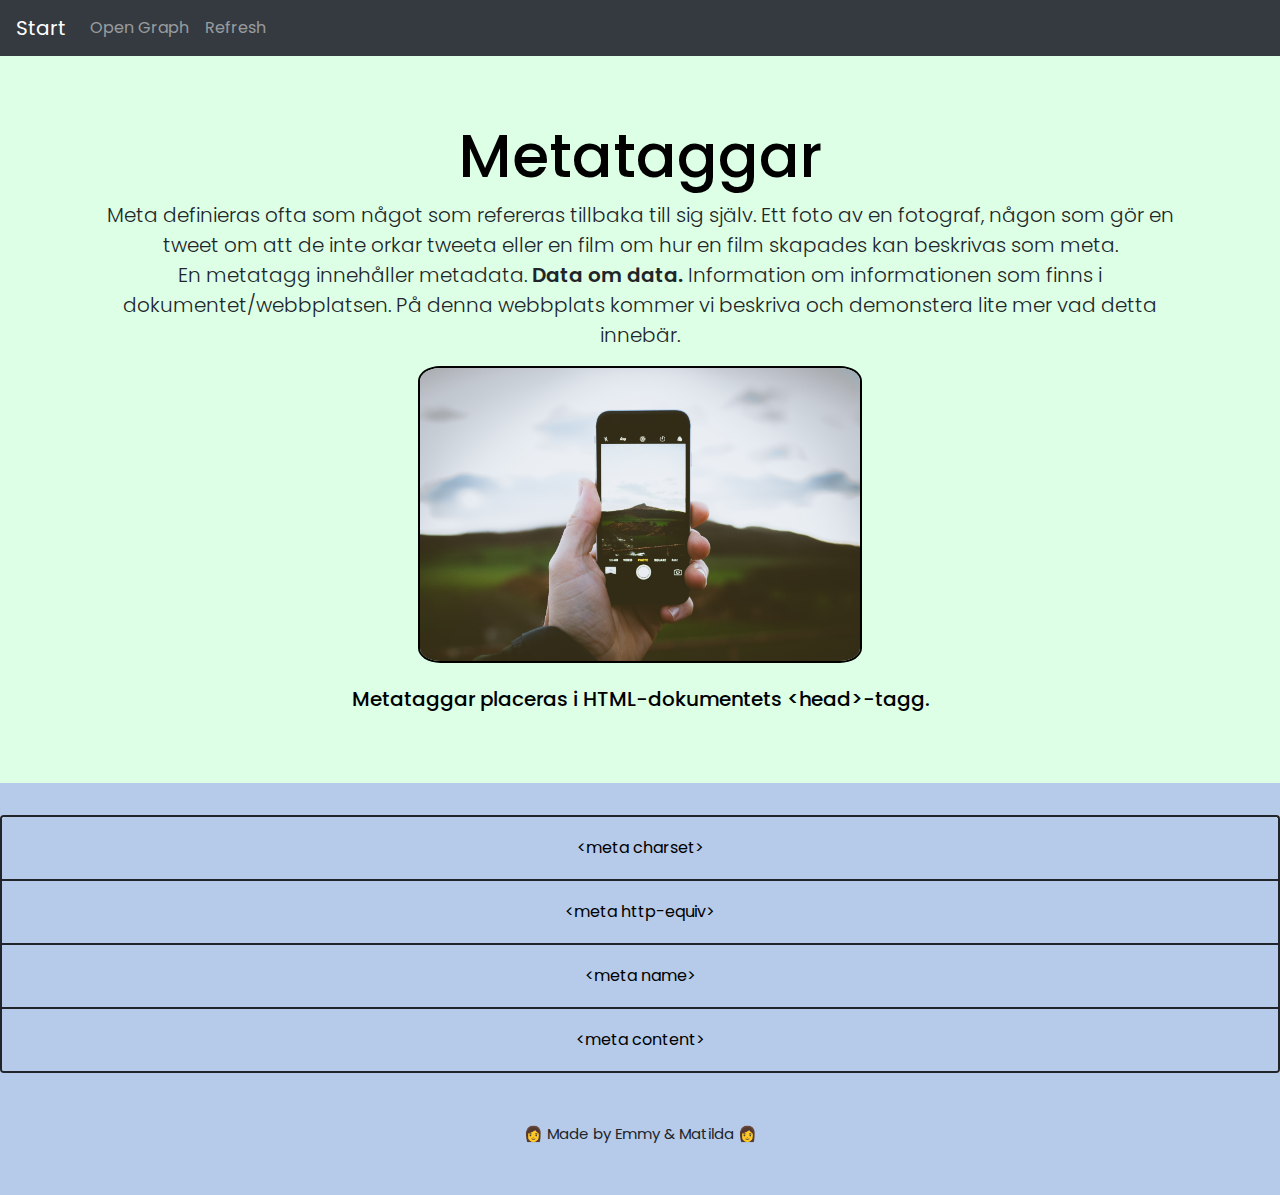
<file: index.html>
<!DOCTYPE html>
<html lang="en">

<head>
    <meta charset="UTF-8">
    <meta name="viewport" content="width=device-width, initial-scale=1.0">
    <meta http-equiv="X-UA-Compatible" content="ie=edge">
    <meta name="keywords" content="Metataggar, OG-taggar, Meta, Projektarbete">
    <meta name="description" content="En sida som handlar om metataggar.">
    <meta name="author" content="Emmy och Matilda">
    <title>Metataggar</title>
    <link rel="stylesheet" href="https://stackpath.bootstrapcdn.com/bootstrap/4.3.1/css/bootstrap.min.css"
        integrity="sha384-ggOyR0iXCbMQv3Xipma34MD+dH/1fQ784/j6cY/iJTQUOhcWr7x9JvoRxT2MZw1T" crossorigin="anonymous">
    <link rel="stylesheet" href="style.css" />
    <link href="https://fonts.googleapis.com/css?family=Poppins:400,700&display=swap" rel="stylesheet">
</head>

<body class="home">
    <!-- Navbar from Bootstrap-->
    <nav class="navbar navbar-expand-lg navbar-dark bg-dark">
        <a class="navbar-brand" href="index.html">Start</a>
        <button class="navbar-toggler" type="button" data-toggle="collapse" data-target="#navbarSupportedContent"
            aria-controls="navbarSupportedContent" aria-expanded="false" aria-label="Toggle navigation">
            <span class="navbar-toggler-icon"></span>
        </button>

        <div class="collapse navbar-collapse" id="navbarSupportedContent">
            <ul class="navbar-nav mr-auto">
                <li class="nav-item">
                    <a class="nav-link" href="opengraph.html">Open Graph</a>
                </li>
                <li class="nav-item">
                    <a class="nav-link" href="refresh.html">Refresh</a>
                </li>


            </ul>
        </div>
    </nav>
    <!-- Ovan, Navbar from Bootstrap -->

    <!-- Jumbotron from Bootstrap, H1-->
    <div class="jumbotron jumbotron-fluid">
        <div class="container">
            <h1 id="mouseover" onmouseover="mouse()" onmouseout="changeBack()">
                Metataggar</h1>

            <p class="lead"> Meta definieras ofta som något som refereras tillbaka till sig själv. Ett foto av en
                fotograf, någon som gör en tweet om att de inte orkar tweeta eller en film om hur en film skapades kan
                beskrivas som meta. <br> En metatagg innehåller metadata. <strong>Data om data.</strong> Information om
                informationen som
                finns i dokumentet/webbplatsen. På denna webbplats kommer vi beskriva och demonstera lite mer vad detta
                innebär. </p>
            <img class="phone" src="images/meta.jpg" alt="Bild på telefon som tar en bild">
            <br>
            <h2>Metataggar placeras i HTML-dokumentets &lt;head&gt;-tagg.</h2>
        </div>
    </div>
    <!-- Ovan, Jumbotron from Bootstrap, H1-->

    <!-- Collapse-meny från Bootstrap-->
    <div class="accordion" id="accordionExample">
        <div class="card">
            <div class="card-header" id="headingFour">
                <h2 class="mb-0">
                    <button class="btn btn-link collapsed" type="button" data-toggle="collapse"
                        data-target="#collapseFour" aria-expanded="false" aria-controls="collapseFour">
                        &lt;meta charset&gt;
                    </button>
                </h2>
            </div>
            <div id="collapseFour" class="collapse" aria-labelledby="headingFour" data-parent="#accordionExample">
                <div class="card-body">
                    <ul class="charset">
                        <li>Olika teckenuppsättningar. T.ex. ASCII:s teckenuppsättning, ISO-8859-6 och Unicodes.</li>
                        <li> Ange den teckenkodning som faktiskt används.</li>
                        <li>Teckenkodningen UTF-8 rekommenderas.</li>
                    </ul>
                    <img class="meta-charset" src="images/charset.jpg" alt="printscreen showing metatags">
                </div>
            </div>
        </div>
        <div class="card">
            <div class="card-header" id="headingOne">
                <h2 class="mb-0">
                    <button class="btn btn-link collapsed" type="button" data-toggle="collapse"
                        data-target="#collapseOne" aria-expanded="false" aria-controls="collapseOne">
                        &lt;meta http-equiv&gt;
                    </button>
                </h2>
            </div>
            <div id="collapseOne" class="collapse" aria-labelledby="headingOne" data-parent="#accordionExample">
                <div class="card-body">
                    <ul>
                        <li>content-type</li>
                        <li>default-style</li>
                        <li>refresh</li>
                    </ul>
                    <img class="meta-refresh" src="images/refresh.jpg" alt="printscreen showing metatags">
                </div>
            </div>
        </div>
        <div class="card">
            <div class="card-header" id="headingTwo">
                <h2 class="mb-0">
                    <button class="btn btn-link collapsed" type="button" data-toggle="collapse"
                        data-target="#collapseTwo" aria-expanded="false" aria-controls="collapseTwo">
                        &lt;meta name&gt;
                    </button>
                </h2>
            </div>
            <div id="collapseTwo" class="collapse" aria-labelledby="headingTwo" data-parent="#accordionExample">
                <div class="card-body">
                    <ul>
                        <li>author</li>
                        <li>description (SEO)</li>
                        <li>generator</li>
                        <li>keywords (SEO)</li>
                        <li>viewport (Responsiv design) </li>
                    </ul>
                    <img class="meta-name" src="images/meta-name.jpg" alt="printscreen showing metatags">
                </div>
            </div>
        </div>


        <div class="card">
            <div class="card-header" id="headingThree">
                <h2 class="mb-0">
                    <button class="btn btn-link collapsed" type="button" data-toggle="collapse"
                        data-target="#collapseThree" aria-expanded="false" aria-controls="collapseThree">
                        &lt;meta content&gt;
                    </button>
                </h2>
            </div>
            <div id="collapseThree" class="collapse" aria-labelledby="headingThree" data-parent="#accordionExample">
                <div class="card-body">
                    <ul>
                        <li>Används för att ange innehåll till &lt;meta name&gt; och &lt;meta http-equiv&gt;</li>
                    </ul>
                    <img class="meta-content" src="images/meta-content.jpg" alt="printscreen showing metatags">
                </div>
            </div>
        </div>
    </div>
    <!--Ovan, Collapse-meny från Bootstrap -->



    <footer>&#128105; Made by Emmy & Matilda &#128105;</footer>
    <script src="https://code.jquery.com/jquery-3.3.1.slim.min.js"
        integrity="sha384-q8i/X+965DzO0rT7abK41JStQIAqVgRVzpbzo5smXKp4YfRvH+8abtTE1Pi6jizo"
        crossorigin="anonymous"></script>
    <script src="https://cdnjs.cloudflare.com/ajax/libs/popper.js/1.14.7/umd/popper.min.js"
        integrity="sha384-UO2eT0CpHqdSJQ6hJty5KVphtPhzWj9WO1clHTMGa3JDZwrnQq4sF86dIHNDz0W1"
        crossorigin="anonymous"></script>
    <script src="https://stackpath.bootstrapcdn.com/bootstrap/4.3.1/js/bootstrap.min.js"
        integrity="sha384-JjSmVgyd0p3pXB1rRibZUAYoIIy6OrQ6VrjIEaFf/nJGzIxFDsf4x0xIM+B07jRM"
        crossorigin="anonymous"></script>
    <script src="script2.js"></script>
</body>

</html>
</file>
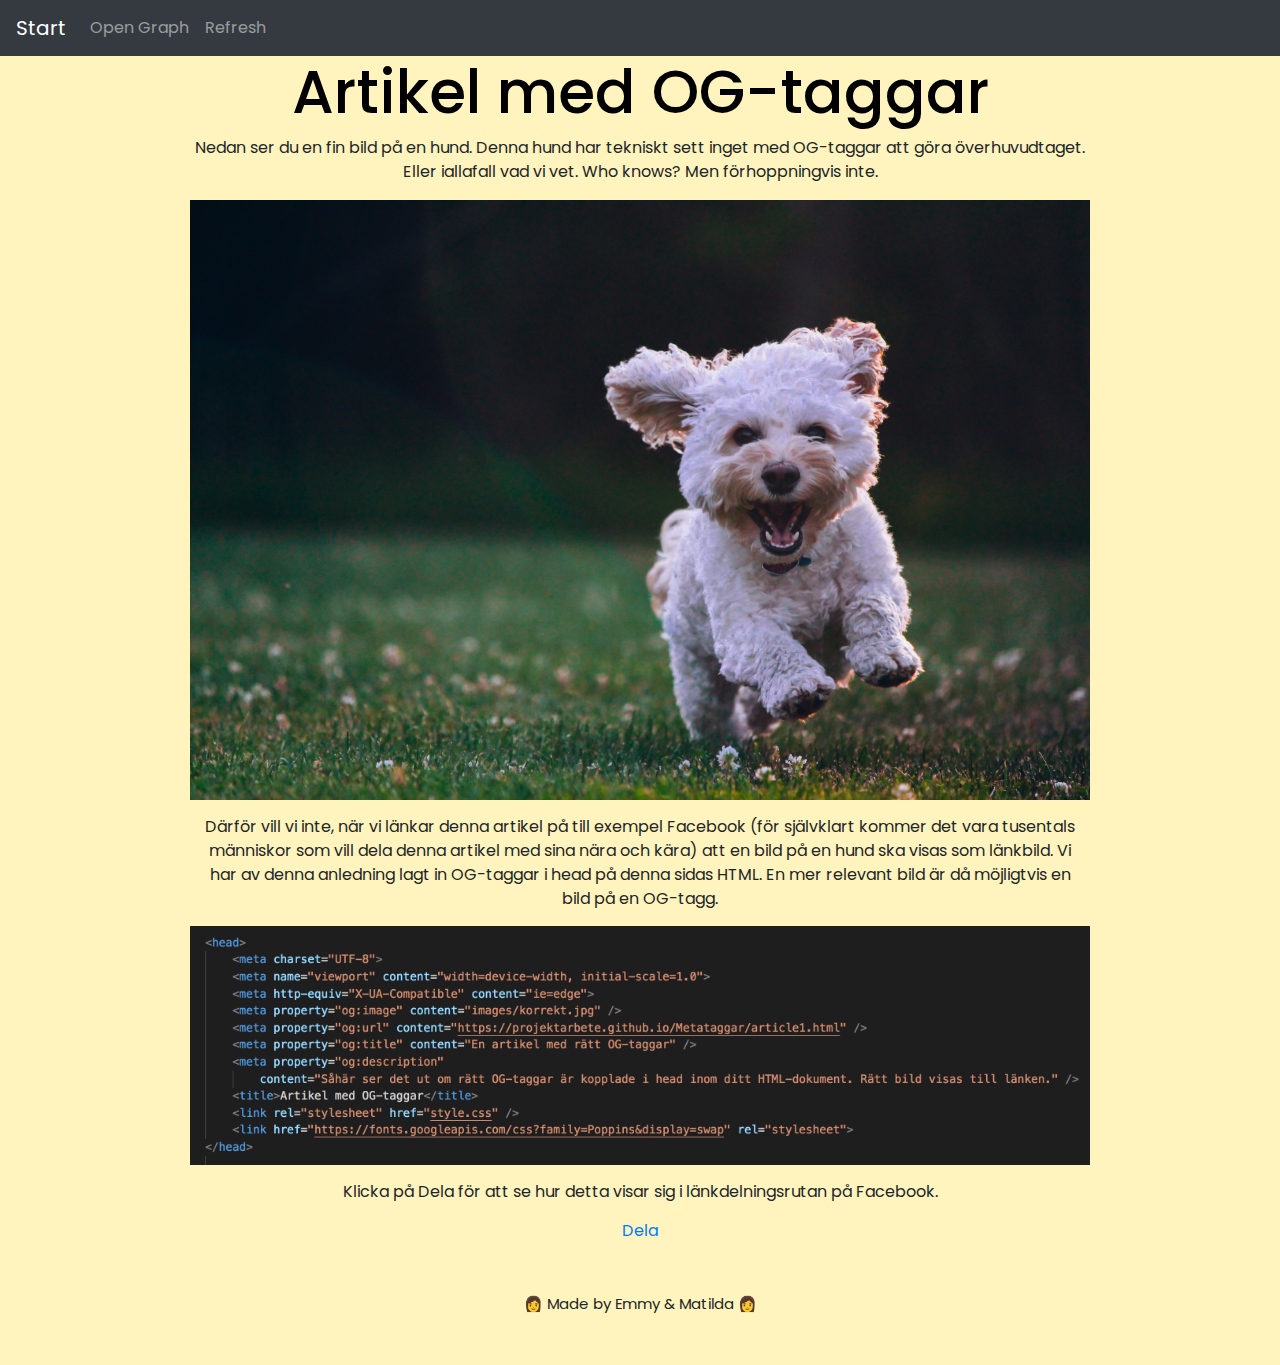
<file: article1.html>
<!DOCTYPE html>
<html lang="en">

<head>
    <meta charset="UTF-8">
    <meta name="viewport" content="width=device-width, initial-scale=1.0">
    <meta http-equiv="X-UA-Compatible" content="ie=edge">
    <meta property="og:image" content="images/ogtags.jpg">
    <meta property="og:image:width" content="1200px">
    <meta property="og:image:height" content="630px">
    <meta property="og:url" content="https://projektarbete.github.io/Metataggar/article1.html">
    <meta property="og:title" content="En artikel med rätt OG-taggar">
    <meta property="og:description"
        content="Såhär ser det ut om rätt OG-taggar är kopplade i head inom ditt HTML-dokument. Rätt bild visas till länken.">
    <title>Artikel med OG-taggar</title>
    <link rel="stylesheet" href="https://cdnjs.cloudflare.com/ajax/libs/font-awesome/4.7.0/css/font-awesome.min.css">
    <link rel="stylesheet" href="https://stackpath.bootstrapcdn.com/bootstrap/4.3.1/css/bootstrap.min.css"
        integrity="sha384-ggOyR0iXCbMQv3Xipma34MD+dH/1fQ784/j6cY/iJTQUOhcWr7x9JvoRxT2MZw1T" crossorigin="anonymous">
    <link rel="stylesheet" href="style.css" />
    <link href="https://fonts.googleapis.com/css?family=Poppins&display=swap" rel="stylesheet">
</head>

<body class="og-article">
    <!-- Navbar from Bootstrap-->
    <nav class="navbar navbar-expand-lg navbar-dark bg-dark">
        <a class="navbar-brand" href="index.html">Start</a>
        <button class="navbar-toggler" type="button" data-toggle="collapse" data-target="#navbarSupportedContent"
            aria-controls="navbarSupportedContent" aria-expanded="false" aria-label="Toggle navigation">
            <span class="navbar-toggler-icon"></span>
        </button>

        <div class="collapse navbar-collapse" id="navbarSupportedContent">
            <ul class="navbar-nav mr-auto">
                <li class="nav-item">
                    <a class="nav-link" href="opengraph.html">Open Graph</a>
                </li>
                <li class="nav-item">
                    <a class="nav-link" href="refresh.html">Refresh</a>
                </li>
            </ul>
        </div>
    </nav>
    <!-- Ovan, Navbar from Bootstrap -->
    <div class="content">
        <h1 id="mouseover" onmouseover="mouse()" onmouseout="changeBack()">
            Artikel med OG-taggar</h1>
        <p>Nedan ser du en fin bild på en hund. Denna hund har tekniskt sett inget med
            OG-taggar att göra överhuvudtaget. Eller iallafall vad vi vet. Who knows? Men förhoppningvis inte.</p>
        <img class="og-dog" src="images/ogdog.jpg" alt="dog" />
        <p class="text-style-article"> Därför vill vi inte, när vi länkar denna artikel på
            till exempel Facebook (för självklart kommer det vara tusentals människor som vill dela denna
            artikel med sina nära och kära) att en bild på en hund ska visas som länkbild. Vi har av denna
            anledning lagt in OG-taggar i
            head på denna sidas HTML. En mer relevant bild är då möjligtvis en bild på en OG-tagg.</p>
        <img class="head-og" src="images/ogtags.jpg" alt="Head with OG" />
        <p class="text-style-article"> Klicka på Dela för att se hur detta visar sig i länkdelningsrutan på Facebook.
        </p>
        <div class="fb-share-button" data-href="https://projektarbete.github.io/Metataggar/article1.html"
            data-layout="button_count" data-size="small"><a target="_blank"
                href="https://www.facebook.com/sharer/sharer.php?u=https%3A%2F%2Fdevelopers.facebook.com%2Fdocs%2Fplugins%2F&amp;src=sdkpreparse"
                class="fb-xfbml-parse-ignore">Dela</a></div>
    </div>
    <footer>&#128105; Made by Emmy & Matilda &#128105;</footer>
    <script async defer crossorigin="anonymous"
        src="https://connect.facebook.net/sv_SE/sdk.js#xfbml=1&version=v4.0"></script>
    <script src="https://code.jquery.com/jquery-3.3.1.slim.min.js"
        integrity="sha384-q8i/X+965DzO0rT7abK41JStQIAqVgRVzpbzo5smXKp4YfRvH+8abtTE1Pi6jizo"
        crossorigin="anonymous"></script>
    <script src="https://cdnjs.cloudflare.com/ajax/libs/popper.js/1.14.7/umd/popper.min.js"
        integrity="sha384-UO2eT0CpHqdSJQ6hJty5KVphtPhzWj9WO1clHTMGa3JDZwrnQq4sF86dIHNDz0W1"
        crossorigin="anonymous"></script>
    <script src="https://stackpath.bootstrapcdn.com/bootstrap/4.3.1/js/bootstrap.min.js"
        integrity="sha384-JjSmVgyd0p3pXB1rRibZUAYoIIy6OrQ6VrjIEaFf/nJGzIxFDsf4x0xIM+B07jRM"
        crossorigin="anonymous"></script>
    <script src="script2.js"></script>
</body>

</html>
</file>
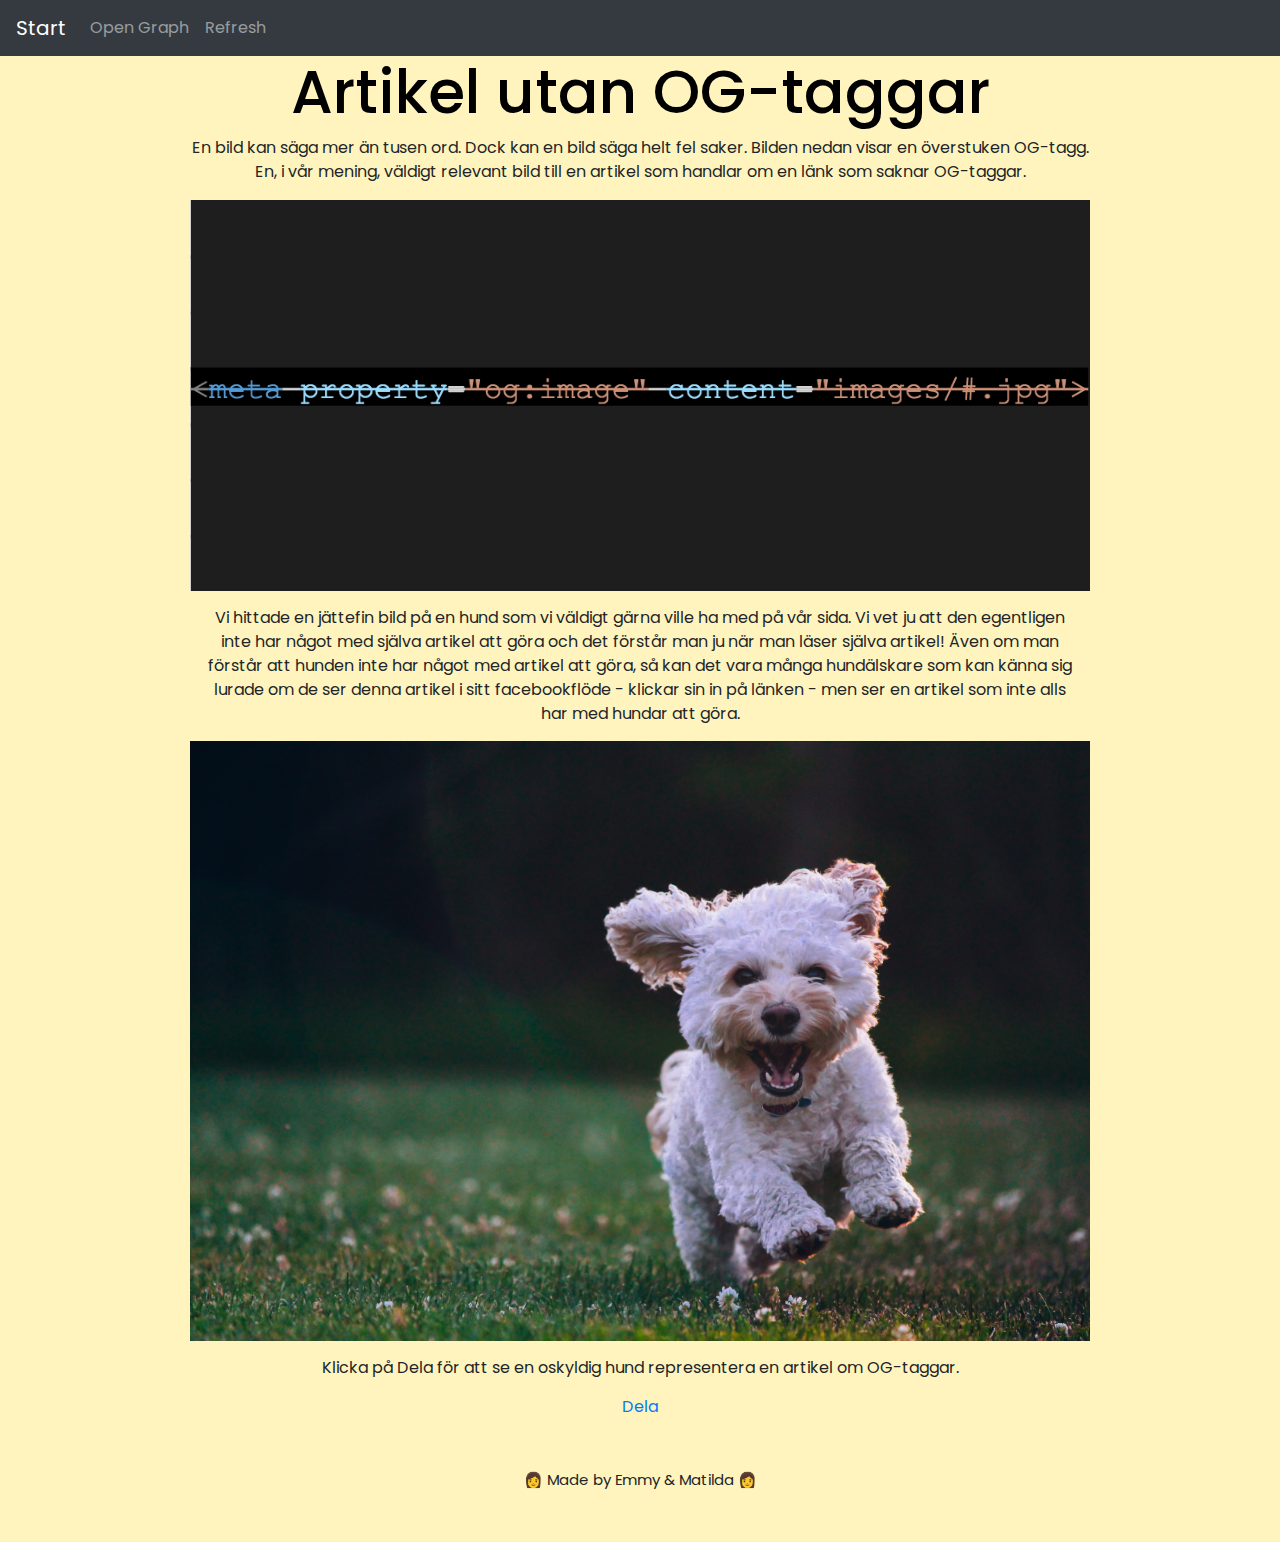
<file: article2.html>
<!DOCTYPE html>
<html lang="en">

<head>
    <meta charset="UTF-8">
    <meta name="viewport" content="width=device-width, initial-scale=1.0">
    <meta http-equiv="X-UA-Compatible" content="ie=edge">
    <meta property="og:image" content="images/ogdog.jpg" />
    <title>Artikel utan OG-taggar</title>
    <link rel="stylesheet" href="https://cdnjs.cloudflare.com/ajax/libs/font-awesome/4.7.0/css/font-awesome.min.css">
    <link rel="stylesheet" href="https://stackpath.bootstrapcdn.com/bootstrap/4.3.1/css/bootstrap.min.css"
        integrity="sha384-ggOyR0iXCbMQv3Xipma34MD+dH/1fQ784/j6cY/iJTQUOhcWr7x9JvoRxT2MZw1T" crossorigin="anonymous">
    <link rel="stylesheet" href="style.css" />
    <link href="https://fonts.googleapis.com/css?family=Poppins&display=swap" rel="stylesheet">
</head>

<body class="og-article">
    <!-- Navbar from Bootstrap-->
    <nav class="navbar navbar-expand-lg navbar-dark bg-dark">
        <a class="navbar-brand" href="index.html">Start</a>
        <button class="navbar-toggler" type="button" data-toggle="collapse" data-target="#navbarSupportedContent"
            aria-controls="navbarSupportedContent" aria-expanded="false" aria-label="Toggle navigation">
            <span class="navbar-toggler-icon"></span>
        </button>

        <div class="collapse navbar-collapse" id="navbarSupportedContent">
            <ul class="navbar-nav mr-auto">
                <li class="nav-item">
                    <a class="nav-link" href="opengraph.html">Open Graph</a>
                </li>
                <li class="nav-item">
                    <a class="nav-link" href="refresh.html">Refresh</a>
                </li>
            </ul>
        </div>
    </nav>
    <!-- Ovan, Navbar from Bootstrap -->
    <div class="content">
        <h1 id="mouseover" onmouseover="mouse()" onmouseout="changeBack()">
            Artikel utan OG-taggar</h1>
        <p>En bild kan säga mer än tusen ord. Dock kan en bild säga helt fel saker. Bilden
            nedan visar en överstuken OG-tagg. En, i vår mening, väldigt relevant bild till en artikel som
            handlar om en länk som saknar OG-taggar.</p>
        <img class="strikethrough" src="images/strikethrough.jpg" alt="Genomstruken OG-tagg" />
        <p class="text-style-article">Vi hittade en jättefin bild på en hund som vi väldigt gärna ville ha med på vår
            sida. Vi vet ju att den egentligen inte har något med själva artikel att göra och det förstår
            man ju
            när man läser själva artikel! Även om man förstår att hunden inte har något med artikel att
            göra, så
            kan det vara många
            hundälskare som kan känna sig lurade om de ser denna artikel i sitt facebookflöde - klickar sin
            in
            på länken - men ser en artikel som inte alls har med hundar att göra.</p>
        <img class="og-dog" src="images/ogdog.jpg" alt="dog" />
        <p class="text-style-article"> Klicka på Dela för att se en oskyldig hund representera en artikel om OG-taggar.
        </p>
        <div class="fb-share-button" data-href="https://projektarbete.github.io/Metataggar/article2.html"
            data-layout="button_count" data-size="small"><a target="_blank"
                href="https://www.facebook.com/sharer/sharer.php?u=https%3A%2F%2Fdevelopers.facebook.com%2Fdocs%2Fplugins%2F&amp;src=sdkpreparse"
                class="fb-xfbml-parse-ignore">Dela</a></div>
    </div>

    <footer>&#128105; Made by Emmy & Matilda &#128105;</footer>
    <script async defer crossorigin="anonymous"
        src="https://connect.facebook.net/sv_SE/sdk.js#xfbml=1&version=v4.0"></script>
    <script src="https://code.jquery.com/jquery-3.3.1.slim.min.js"
        integrity="sha384-q8i/X+965DzO0rT7abK41JStQIAqVgRVzpbzo5smXKp4YfRvH+8abtTE1Pi6jizo"
        crossorigin="anonymous"></script>
    <script src="https://cdnjs.cloudflare.com/ajax/libs/popper.js/1.14.7/umd/popper.min.js"
        integrity="sha384-UO2eT0CpHqdSJQ6hJty5KVphtPhzWj9WO1clHTMGa3JDZwrnQq4sF86dIHNDz0W1"
        crossorigin="anonymous"></script>
    <script src="https://stackpath.bootstrapcdn.com/bootstrap/4.3.1/js/bootstrap.min.js"
        integrity="sha384-JjSmVgyd0p3pXB1rRibZUAYoIIy6OrQ6VrjIEaFf/nJGzIxFDsf4x0xIM+B07jRM"
        crossorigin="anonymous"></script>
    <script src="script2.js"></script>
</body>

</html>
</file>
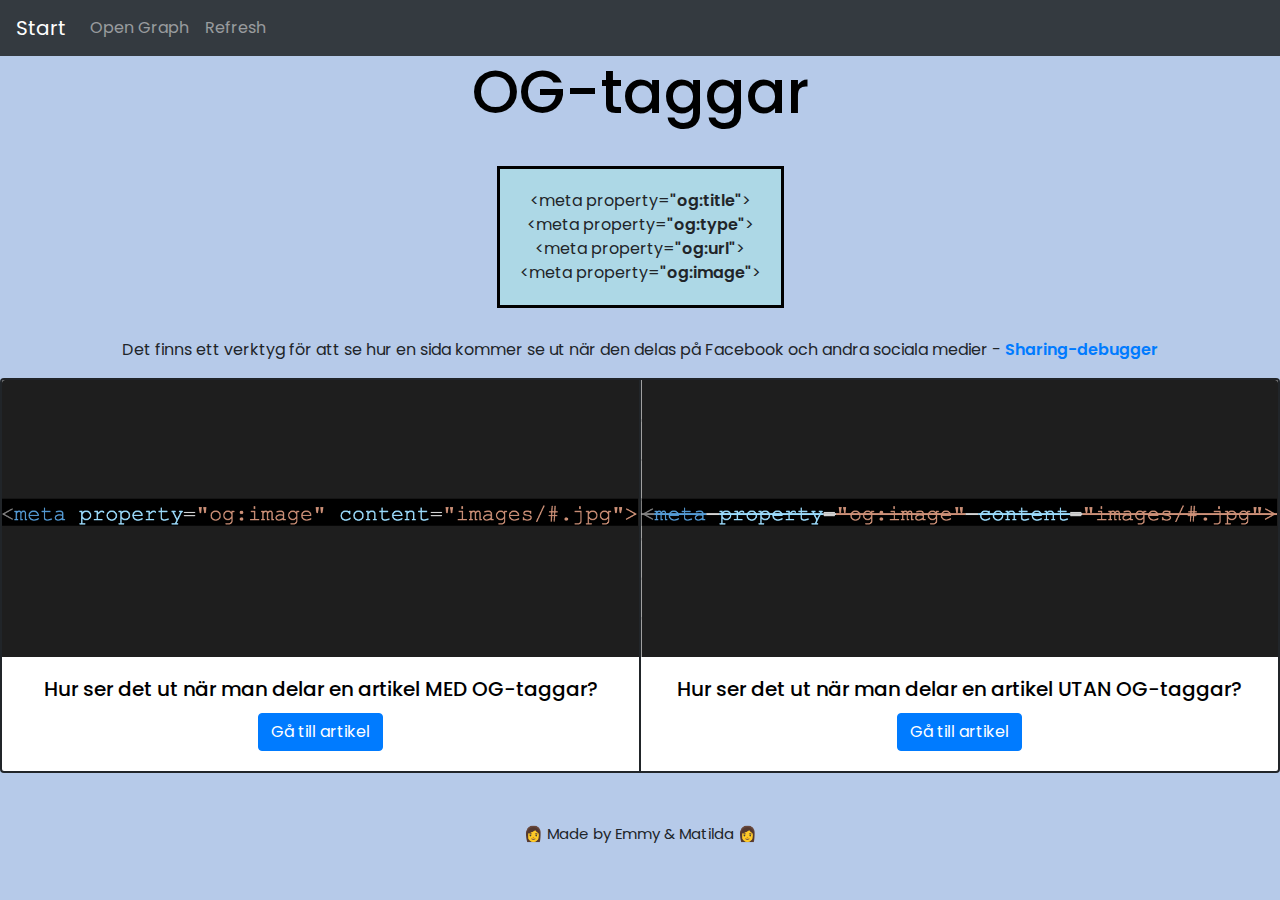
<file: opengraph.html>
<!DOCTYPE html>
<html lang="en">

<head>
    <meta charset="UTF-8">
    <meta name="viewport" content="width=device-width, initial-scale=1.0">
    <meta http-equiv="X-UA-Compatible" content="ie=edge">
    <title>OpenGraph</title>
    <link rel="stylesheet" href="https://cdnjs.cloudflare.com/ajax/libs/font-awesome/4.7.0/css/font-awesome.min.css">
    <link rel="stylesheet" href="https://stackpath.bootstrapcdn.com/bootstrap/4.3.1/css/bootstrap.min.css"
        integrity="sha384-ggOyR0iXCbMQv3Xipma34MD+dH/1fQ784/j6cY/iJTQUOhcWr7x9JvoRxT2MZw1T" crossorigin="anonymous">
    <link rel="stylesheet" href="style.css" />
    <link href="https://fonts.googleapis.com/css?family=Poppins:400,700&display=swap" rel="stylesheet">
</head>

<body class="og">
    <!-- Navbar from Bootstrap-->
    <nav class="navbar navbar-expand-lg navbar-dark bg-dark">
        <a class="navbar-brand" href="index.html">Start</a>
        <button class="navbar-toggler" type="button" data-toggle="collapse" data-target="#navbarSupportedContent"
            aria-controls="navbarSupportedContent" aria-expanded="false" aria-label="Toggle navigation">
            <span class="navbar-toggler-icon"></span>
        </button>

        <div class="collapse navbar-collapse" id="navbarSupportedContent">
            <ul class="navbar-nav mr-auto">
                <li class="nav-item">
                    <a class="nav-link" href="opengraph.html">Open Graph</a>
                </li>
                <li class="nav-item">
                    <a class="nav-link" href="refresh.html">Refresh</a>
                </li>
            </ul>
        </div>
    </nav>
    <!-- Ovan, Navbar from Bootstrap -->

    <h1 id="mouseover" onmouseover="mouse()" onmouseout="changeBack()">OG-taggar</h1>
    <ul class="ogTypes">
        <li>&lt;meta property=<strong>"og:title"</strong>&gt; </li>
        <li>&lt;meta property=<strong>"og:type"</strong>&gt; </li>
        <li>&lt;meta property=<strong>"og:url"</strong>&gt; </li>
        <li>&lt;meta property=<strong>"og:image"</strong>&gt; </li>
    </ul>
    <p>Det finns ett verktyg för att se hur en sida kommer se ut när den delas på Facebook och andra sociala medier - <a
            href="https://developers.facebook.com/tools/debug/sharing/" target="_blank">
            <strong>Sharing-debugger</strong> </a></p>

    <div class="card-group">
        <div class="card">
            <img src="images/correct.jpg" class="card-img-top" alt="...">
            <div class="card-body">
                <h2 class="card-title">Hur ser det ut när man delar en artikel MED OG-taggar?</h2>
                <a href="article1.html" class="btn btn-primary">Gå till artikel</a>

            </div>
        </div>
        <div class="card">
            <img src="images/strikethrough.jpg" class="card-img-top" alt="...">
            <div class="card-body">
                <h2 class="card-title">Hur ser det ut när man delar en artikel UTAN OG-taggar?</h2>
                <a href="article2.html" class="btn btn-primary">Gå till artikel</a>
            </div>
        </div>
    </div>
    <footer>&#128105; Made by Emmy & Matilda &#128105;</footer>
    <script async defer crossorigin="anonymous"
        src="https://connect.facebook.net/sv_SE/sdk.js#xfbml=1&version=v4.0"></script>
    <script src="https://code.jquery.com/jquery-3.3.1.slim.min.js"
        integrity="sha384-q8i/X+965DzO0rT7abK41JStQIAqVgRVzpbzo5smXKp4YfRvH+8abtTE1Pi6jizo"
        crossorigin="anonymous"></script>
    <script src="https://cdnjs.cloudflare.com/ajax/libs/popper.js/1.14.7/umd/popper.min.js"
        integrity="sha384-UO2eT0CpHqdSJQ6hJty5KVphtPhzWj9WO1clHTMGa3JDZwrnQq4sF86dIHNDz0W1"
        crossorigin="anonymous"></script>
    <script src="https://stackpath.bootstrapcdn.com/bootstrap/4.3.1/js/bootstrap.min.js"
        integrity="sha384-JjSmVgyd0p3pXB1rRibZUAYoIIy6OrQ6VrjIEaFf/nJGzIxFDsf4x0xIM+B07jRM"
        crossorigin="anonymous"></script>
    <script src="script2.js"></script>
</body>

</html>
</file>
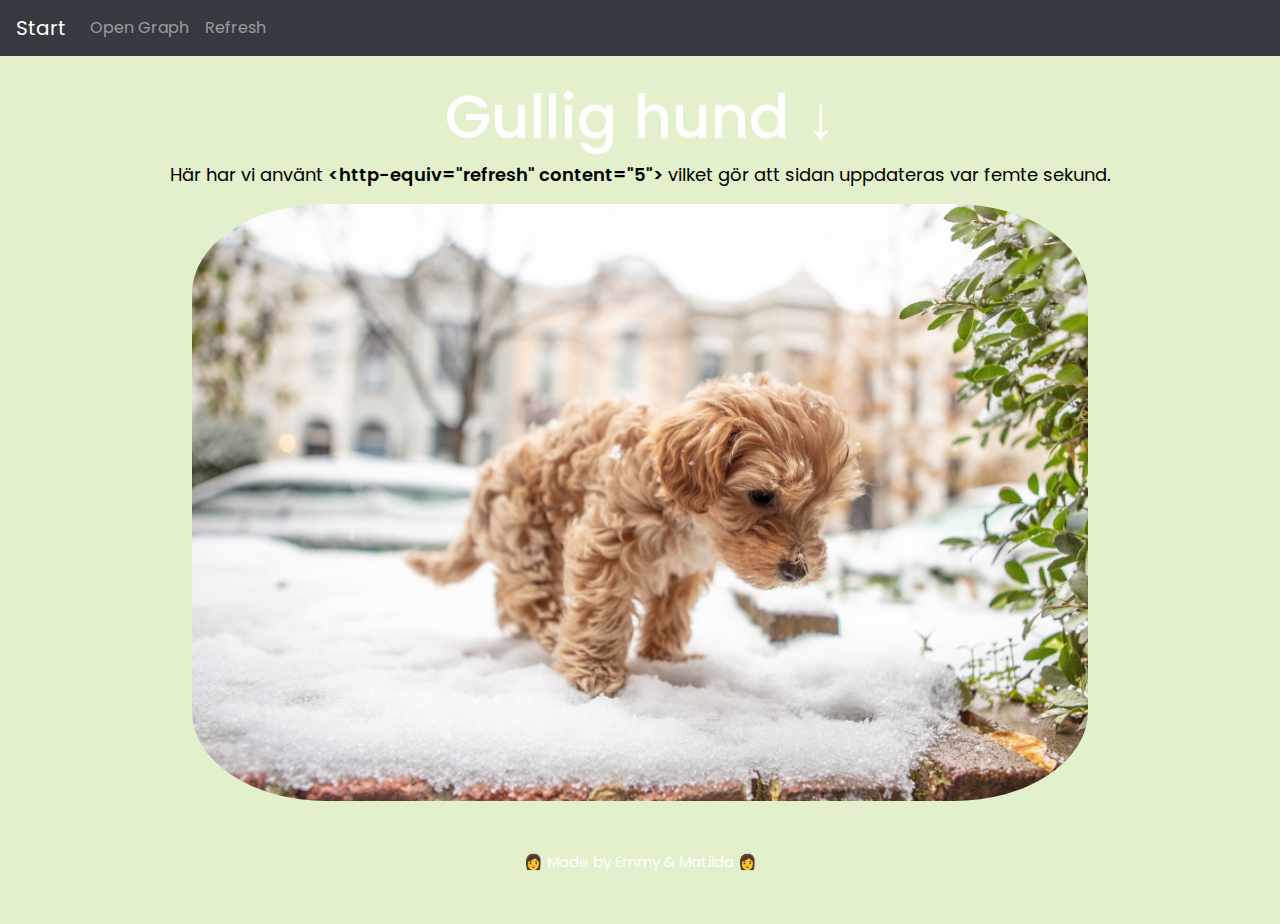
<file: refresh.html>
<!DOCTYPE html>
<html lang="en">

<head>
    <meta charset="UTF-8">
    <meta name="viewport" content="width=device-width, initial-scale=1.0, maximum-scale=2.0">
    <meta http-equiv="X-UA-Compatible" content="ie=edge">
    <meta http-equiv="refresh" content="5">
    <title>Metataggar</title>
    <link rel="stylesheet" href="https://stackpath.bootstrapcdn.com/bootstrap/4.3.1/css/bootstrap.min.css"
        integrity="sha384-ggOyR0iXCbMQv3Xipma34MD+dH/1fQ784/j6cY/iJTQUOhcWr7x9JvoRxT2MZw1T" crossorigin="anonymous">
    <link rel="stylesheet" href="style.css" />
    <link href="https://fonts.googleapis.com/css?family=Poppins:400,700&display=swap" rel="stylesheet">
</head>

<body class="refresh">
    <!-- Navbar from Bootstrap-->
    <nav class="navbar navbar-expand-lg navbar-dark bg-dark">
        <a class="navbar-brand" href="index.html">Start</a>
        <button class="navbar-toggler" type="button" data-toggle="collapse" data-target="#navbarSupportedContent"
            aria-controls="navbarSupportedContent" aria-expanded="false" aria-label="Toggle navigation">
            <span class="navbar-toggler-icon"></span>
        </button>

        <div class="collapse navbar-collapse" id="navbarSupportedContent">
            <ul class="navbar-nav mr-auto">
                <li class="nav-item">
                    <a class="nav-link" href="opengraph.html">Open Graph</a>
                </li>
                <li class="nav-item">
                    <a class="nav-link" href="refresh.html">Refresh</a>
                </li>
            </ul>
        </div>
    </nav>
    <!-- Ovan, Navbar from Bootstrap -->

    <h1 class="myHeader">Gullig hund &darr;</h1>
    <div class="description">
        <p>Här har vi använt <strong>&lt;http-equiv="refresh" content="5"&gt;</strong> vilket gör att sidan uppdateras
            var femte
            sekund.
        </p>
    </div>
    <div>
        <img class="doggy" src="images/dog.jpg" alt="dog">
        <img class="doggy2" src="images/dog2.jpg" alt="dog">
    </div>
    <footer class="myFooter">&#128105; Made by Emmy & Matilda &#128105;</footer>
    <script src="https://code.jquery.com/jquery-3.3.1.slim.min.js"
        integrity="sha384-q8i/X+965DzO0rT7abK41JStQIAqVgRVzpbzo5smXKp4YfRvH+8abtTE1Pi6jizo"
        crossorigin="anonymous"></script>
    <script src="https://cdnjs.cloudflare.com/ajax/libs/popper.js/1.14.7/umd/popper.min.js"
        integrity="sha384-UO2eT0CpHqdSJQ6hJty5KVphtPhzWj9WO1clHTMGa3JDZwrnQq4sF86dIHNDz0W1"
        crossorigin="anonymous"></script>
    <script src="https://stackpath.bootstrapcdn.com/bootstrap/4.3.1/js/bootstrap.min.js"
        integrity="sha384-JjSmVgyd0p3pXB1rRibZUAYoIIy6OrQ6VrjIEaFf/nJGzIxFDsf4x0xIM+B07jRM"
        crossorigin="anonymous"></script>
    <script src="script.js"></script>
</body>

</html>
</file>
<file: style.css>
*{
    font-family: 'Poppins', sans-serif;
}
h1{
    font-size: 60px;
    text-align: center;
    color: black;
}
.mouseover{
    color: black;
}
h2{
    font-size: 20px;
    color: black;
    text-align: center;
}
strong{
    font-weight: 600;
}
.card{
    border: 2px solid;
}
.home{
    background-color: #b6cae9;
}
.home .btn{
    color:black;
}
.home .card-header{
    color: black;
    background-color: #b6cae9;
}
.home .jumbotron{
    background-color:#dcffe6;
}
.lead{
    text-align: center;
}
.phone{
    display: block;
    justify-content: center;
    margin-left: auto;
    margin-right: auto;
    max-width: 40%;
    border: solid 2px black;
    border-radius: 5%;
}
.home .charset{
    margin: 5px 5px;
}
.charset .li{
    margin: 5px 5px;
    margin-top: 5px;
    margin-bottom: 5px;
}
.meta-name{
    display: block;
    justify-content: center;
    margin-left: auto;
    margin-right: auto;
}
.meta-charset{
    display: block;
    justify-content: center;
    margin-left: auto;
    margin-right: auto;
}
.meta-refresh{
    display: block;
    justify-content: center;
    margin-left: auto;
    margin-right: auto;
}
.meta-content{
    display: block;
    justify-content: center;
    margin-left: auto;
    margin-right: auto;
}
.og {
    background-color: #b6cae9;
    text-align: center;
}

.og-article {
    background-color: #FFF4BD;
    text-align: center;
}

.text-style-article{
    margin: 15px 15px;
}

.ogTypes{
    list-style-type: none;
    text-align: center;
    display: inline-block;
    border: 3px solid #000;
    padding: 20px;
    margin: 30px 30px;
    background-color: lightblue;
}
.content{
    display: inline-block;
    justify-content: center;
    max-width: 900px;
}
.og-dog{
    display: block;
    margin-left: auto;
    margin-right: auto;
    max-width: 100%;
    height: auto;
}
.strikethrough{
    display: block;
    margin-left: auto;
    margin-right: auto;
    max-width: 100%;
    height: auto;
}
.head-og{
    display: block;
    margin-left: auto;
    margin-right: auto;
    max-width: 100%;
    height: auto;
}
.refresh .myHeader{
    color: white;
    margin-top: 25px;
}
.refresh .myFooter{
    color: white;
    font-size: 15px;
    margin-top: 50px;
    margin-bottom: 50px;
}
.refresh .description{
    color:black;
    font-size: 18px;
    text-align:center;
}
.doggy{
    display: block;
    border-radius: 15%;
    margin-left: auto;
    margin-right: auto;
    max-width: 70%;
} 
.doggy2{
    display: none;
    border-radius: 15%;
    margin-left: auto;
    margin-right: auto;
    max-width: 100%;
}
footer{
    text-align: center;
    font-size: 15px;
    margin-top: 50px;
    margin-bottom: 50px;
}
 @media only screen and (max-width: 700px){ 
    .doggy{
      display: none;
    }
    .doggy2{
      display: block;
    }
}
 @media only screen and (max-width: 700px){
     .meta-charset, .meta-content, .meta-name, .meta-refresh{
         display: none;
    }
}
</file>
